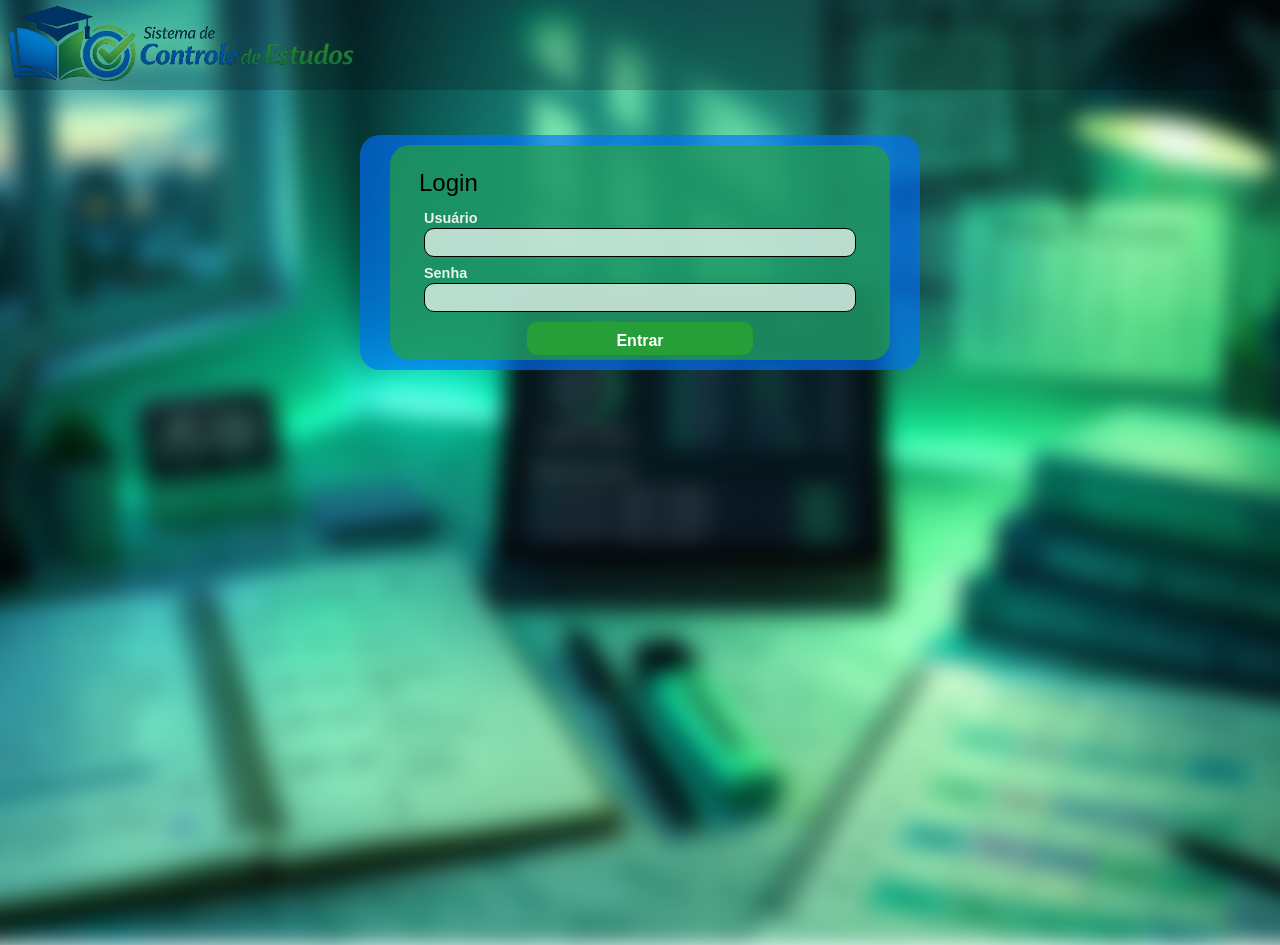
<file: index.html>
<!DOCTYPE html>
<html lang="pt-BR">
<head>
    <meta name="viewport" content="width=device-width, initial-scale=1.0" >
    <meta charset="UTF-8">
    <link rel="stylesheet" href="./css/hearders.css">
    <link rel="stylesheet" href="./css/body.css">
    <link rel="stylesheet" href="./css/form_login.css">
    <link rel="stylesheet" href="./css/menu.css">

    <title>Sistema de Controle de Estudos</title>
</head>
<body>

    <header class="header_login">
        <div class="logo_login">
            <img src="img/logo_completa.png" alt="Logo do Sistema" height="100%" >
        </div>
    </header>

    <main>
        <section class="container">
            <form id="login_form">
                <fieldset id="login_fieldset">
                    <legend>Login</legend>
                    <div>
                        <label for="usuario_id">Usuário</label>
                        <input type="text" name="usuario" id="usuario_id" required>
                    </div>

                    <div>
                        <label for="senha_id">Senha</label>
                        <input type="password" name="senha" id="senha_id" required>
                    </div>
                </fieldset>
                <div class="button_login">
                    <button type="submit">Entrar</button>
                </div>
            </form>
        </section>
    </main>

    <footer class="footer"></footer>

    <script src="js/login.js"></script>

</body>
</html>
</file>
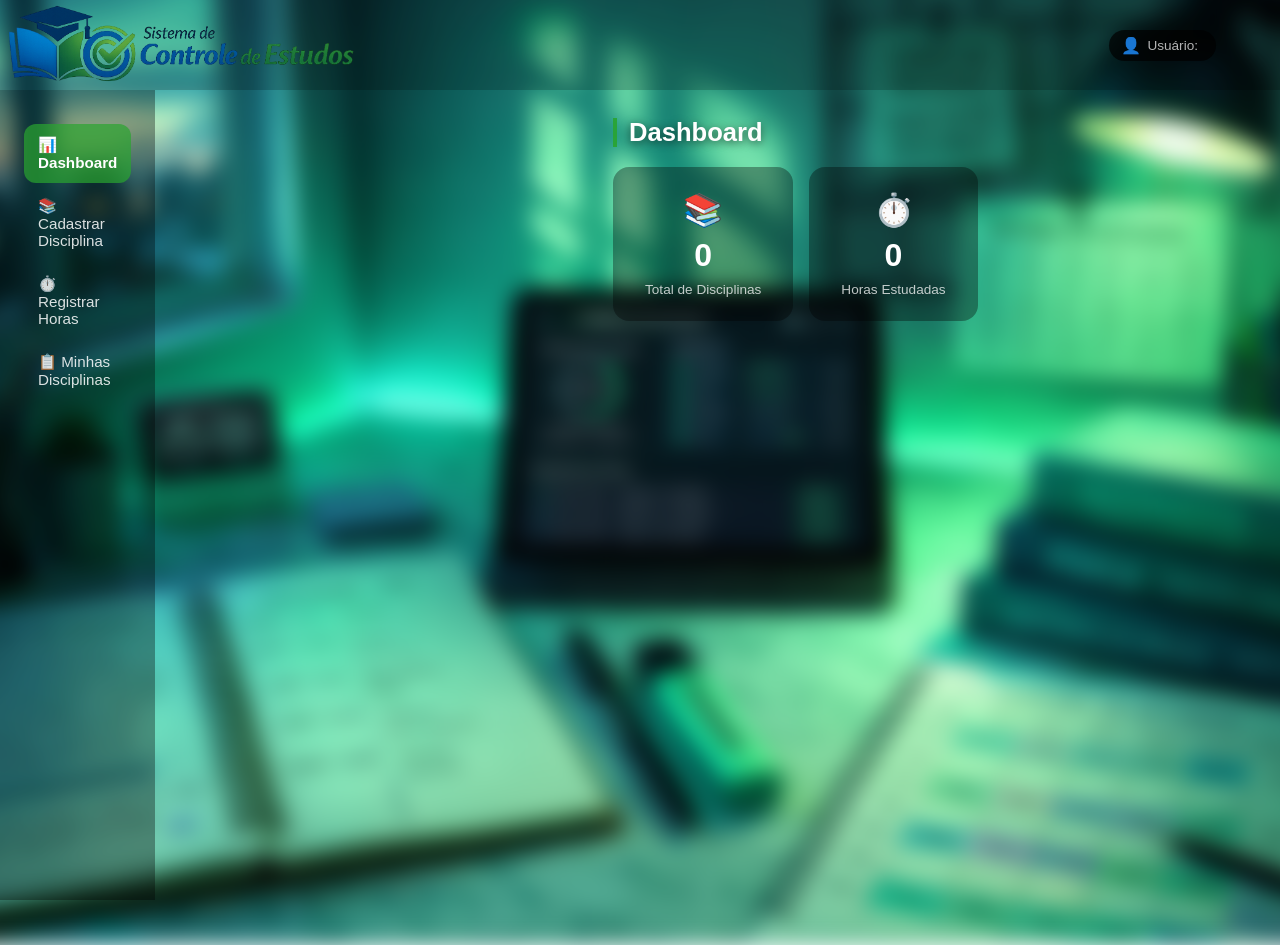
<file: menu.html>
<!DOCTYPE html>
<html lang="pt-BR">
<head>
    <meta name="viewport" content="width=device-width, initial-scale=1.0" >
    <meta charset="UTF-8">
    <link rel="stylesheet" href="./css/hearders.css">
    <link rel="stylesheet" href="./css/body.css">
    <link rel="stylesheet" href="./css/form_login.css">
    <link rel="stylesheet" href="./css/menu.css">

    <title>Sistema de Controle de Estudos</title>
</head>

<body>

<header class="header_login">
    <div class="logo_login">
        <img src="img/logo_completa.png" alt="Logo do Sistema" height="100%" >
    </div>

    <div class="dados_login">
        <span class="icon">👤</span>
        <span class="texto">Usuário:</span>
        <span id="usuario_dado" class="nome"></span>
    </div>

</header>

<section class="layout">

    <nav class="sidebar">
        <ul class="sidebar_menu">
            <li class="sidebar_item active" data-section="dashboard">📊 Dashboard</li>
            <li class="sidebar_item" data-section="cadastro">📚 Cadastrar Disciplina</li>
            <li class="sidebar_item" data-section="horas">⏱️ Registrar Horas</li>
            <li class="sidebar_item" data-section="diciplinas">📋 Minhas Disciplinas</li>
        </ul>
    </nav>

    <main class="main_content">
        <section id="section_dashboard" class="content_section active">
            <h2 class="section_title">Dashboard</h2>

            <div class="dashboard_cards">
                <div class="dash_card">
                    <span class="dash_icon">📚</span>
                    <strong id="total_disc">0</strong>
                    <p>Total de Disciplinas</p>
                </div>
                <div class="dash_card">
                    <span class="dash_icon">⏱️</span>
                    <strong id="total_horas">0</strong>
                    <p>Horas Estudadas</p>
                </div>
            </div>
        </section>

        <section id="section_cadastro" class="content_section">
            <h2 class="section_title">Cadastro</h2>

            <form id="form_cadastro">
                <label>Nome da Disciplina</label>
                <input type="text" id="inp_nome" required>

                <label>Professor</label>
                <input type="text" id="inp_professor" required>

                <label>Carga Horária (h)</label>
                <input type="number" id="inp_hora" min="1" required>

                <label>Área</label>
                <select id="inp_area" required>
                    <option value="" disabled selected>Selecione</option>
                    <option value="Exatas">Exatas</option>
                    <option value="Humanas">Humanas</option>
                    <option value="Biológicas">Biológicas</option>
                    <option value="Tecnologia">Tecnologia</option>
                </select>

                <button type="submit">Cadastrar</button>

            </form>

        </section>

        <section id="section_horas" class="content_section">
            <h2 class="section_title">Registrar Horas</h2>

            <form id="form_horas">

                <label>Disciplina</label>
                <select id="inp_disciplina" required>
                    <option value="" disabled selected>Selecione</option>
                </select>

                <label>Horas estudadas</label>
                <input type="number" id="inp_horas" min="1" required>

                <button type="submit">Cadastrar</button>

            </form>

        </section>

        <section id="section_diciplinas" class="content_section">
            <h2 class="section_title">Diciplinas</h2>

            <!-- Campo de busca para filtrar disciplinas por nome -->
            <div class="search_container">
                <input
                        type="text"
                        id="inp_busca"
                        placeholder="🔍 Buscar disciplina pelo nome..."
                >
            </div>

            <div id="lista_disciplinas"></div>

        </section>

    </main>

</section>

<footer class="footer"></footer>

<div id="modal_editar" style="display:none">
    <form id="form_editar">
        <input type="hidden" id="edit_idx">

        <label>Nome</label>
        <input type="text" id="edit_nome" required>

        <label>Professor</label>
        <input type="text" id="edit_professor" required>

        <label>Carga Horária</label>
        <input type="number" id="edit_carga" min="1" required>

        <label>Área</label>
        <select id="edit_area" required>
            <option value="Exatas">Exatas</option>
            <option value="Humanas">Humanas</option>
            <option value="Biológicas">Biológicas</option>
            <option value="Tecnologia">Tecnologia</option>
        </select>

        <button type="submit">Salvar</button>
        <button class="cancel" type="button" onclick="fecharModal()">Cancelar</button>
    </form>
</div>

<script src="js/menu.js"></script>



</body>
</html>
</file>
<file: css/hearders.css>
/* =====================================================
   hearders.css
   Estilos do cabeçalho (header) compartilhado entre
   a página de login (index.html) e o menu (menu.html).
   ===================================================== */

/* Estilo base do header: centraliza horizontalmente
   o logo e ocupa 10% da altura da viewport */
.header_login {
    display: flex;
    justify-content: center;
    align-items: center;
    width: 100%;
    height: 10vh;
    background-color: rgb(0 0 0 / 0.2); /* fundo semitransparente */
}

/* Container do logo: limita a altura para não ultrapassar o header */
.logo_login {
    height: 90%;
}
</file>
<file: css/body.css>
/* =====================================================
   body.css
   Estilos globais e de base aplicados a toda a aplicação.
   Define reset de margens, fonte padrão e o background
   com efeito de desfoque (blur) via pseudo-elemento.
   ===================================================== */

/* Reset global: remove margens, paddings e padroniza
   o modelo de caixa para todos os elementos */
* {
    margin: 0;
    padding: 0;
    box-sizing: border-box;
    font-family: "Arial", Helvetica, sans-serif;
}

/* Garante que o body ocupe toda a viewport */
body {
    min-height: 100vh;
    width: 100%;
    position: relative;
    overflow: hidden;
}

/* Pseudo-elemento para aplicar a imagem de fundo com blur.
   Usa position absolute cobrindo o body inteiro (inset: 0).
   O scale(1.1) evita bordas brancas ao redor do blur. */
body::before {
    content: "";
    position: absolute;
    inset: 0;

    background-image: url("../img/background.webp");
    background-size: cover;
    background-repeat: no-repeat;
    background-position: center;

    filter: blur(10px);      /* efeito de desfoque no fundo */
    transform: scale(1.1);   /* expande levemente para cobrir as bordas */
    z-index: -1;             /* mantém o fundo atrás do conteúdo */
}
</file>
<file: css/form_login.css>
/* Container principal que centraliza todo o formulário na tela */
main {
    min-height: 90vh;
    min-width: 100vw;
    width: 100%;
    display: flex;
    justify-content: center;
    align-items: flex-start; /* Mantém um respiro no topo em telas menores */
}

/* Caixa externa do login com fundo azul translúcido */
.container {
    display: flex;
    margin-top: 5vh;
    height: 235px;
    max-width: 560px;
    width: 50vw;
    min-width: 300px; /* Garante que não quebre em celulares pequenos */

    background-color: rgba(0, 111, 255, 0.64);
    justify-content: center;
    align-items: center;
    padding: 10px;
    border-radius: 20px;
}

/* Área interna do formulário com fundo esverdeado */
#login_form {
    align-content: center;
    text-align: left;
    display: block;
    height: 100%;
    width: 100%;
    background-color: rgb(42, 165, 48, 0.64);
    border-radius: 20px;
}

/* Agrupamento dos campos de entrada */
#login_fieldset {
    display: block;
    padding: 5px;
    border: none;
}

/* Estilo do título do formulário */
#login_fieldset legend {
    font-size: x-large;
}

/* Espaçamento entre os labels e inputs */
#login_fieldset div {
    font-size: large;
    display: block;
    margin: 5px;
}

/* Estilização dos campos de texto e senha */
#login_fieldset input {
    font-size: large;
    width: 100%;
    height: 15%;
    background-color: rgb(255, 255, 255, 0.69);
    border: black solid 1px;
    border-radius: 10px;
    padding: 3px 10px;
}

/* Configuração caso precise usar textarea no futuro */
#login_fieldset input textarea {
    color: white;
    padding: 10px;
    border-radius: 10px;
    background-color: rgba(255, 255, 255, 0.69);
    border: 1px solid black;
}

/* Container para alinhar o botão de envio */
.button_login {
    display: flex;
    justify-content: center;
    align-items: center;
    width: 100%;
    height: 20%;
}

/* Botão de entrar com estilo arredondado */
.button_login button {
    text-align: center;
    width: 50%;
    height: 100%;
    background-color: rgba(0, 111, 255, 0.64);
    border-radius: 20px;
    border: transparent;
    cursor: pointer;
}

/* Efeito de destaque ao passar o mouse no botão */
.button_login button:hover {
    transform: scale(1.1);
    border: aqua 1px solid;
}
</file>
<file: css/menu.css>
/* =====================================================
   menu.css
   Estilos do sistema principal (menu.html).
   Cobre: header, sidebar, conteúdo, cards do dashboard,
   lista de disciplinas, modal de edição, formulários,
   campo de busca e responsividade mobile.
   ===================================================== */

/* ---- HEADER ---------------------------------------- */

/* No menu, o header distribui logo e info do usuário
   nas extremidades (space-between) */
.header_login {
    justify-content: space-between;
}

/* Badge com o nome do usuário logado no canto direito */
.dados_login {
    display: flex;
    align-items: center;
    gap: 6px;

    margin-right: 5%;
    background-color: rgba(0, 0, 0, 0.7);
    padding: 6px 12px;
    border-radius: 20px;

    white-space: nowrap; /* evita quebrar linha */
}

.dados_login .icon {
    font-size: 1rem;
}

.dados_login .texto {
    color: rgba(255, 255, 255, 0.7);
    font-size: 0.85rem;
}

.dados_login .nome {
    color: white;
    font-weight: 600;
}

/* Texto do nome do usuário em branco */
#usuario_header {
    color: white;
    font-weight: 500;
}

/* Margem do logo no header do menu */
.logo_login {
    margin: 7px;
}

/* ---- LAYOUT GERAL ---------------------------------- */

/* Flex  container que divide sidebar e conteúdo principal */
.layout {
    display: flex;
}

/* ---- SIDEBAR --------------------------------------- */

/* Barra lateral de navegação com largura fixa */
.sidebar {
    width: 220px;
    background-color: rgba(0, 0, 0, 0.35);
    padding: 20px 10px;
}

/* Lista de itens do menu lateral sem marcadores */
.sidebar_menu {
    padding: 12px 12px;
    list-style: none;
    flex-direction: column;
    gap: 6px;
}

/* Cada item de menu: espaçamento, bordas arredondadas e cursor pointer */
.sidebar_item {
    margin: 2px;
    padding: 12px 14px;
    border-radius: 12px;
    cursor: pointer;
    color: rgba(255, 255, 255, 0.85);
    font-size: 0.95rem;
    transition: background-color 0.2s;
}

/* Hover: fundo verde claro ao passar o mouse */
.sidebar_item:hover {
    background-color: rgba(42, 165, 48, 0.45);
}

/* Item ativo (seção atual): fundo verde mais opaco e negrito */
.sidebar_item.active {
    background-color: rgba(42, 165, 48, 0.7);
    color: #fff;
    font-weight: bold;
}

/* ---- CONTEÚDO PRINCIPAL ---------------------------- */

/* Área de conteúdo que ocupa o restante do espaço */
.main_content {
    flex: 1;
    padding: 28px 32px;
}

/* Título de cada seção com borda esquerda verde */
.section_title {
    font-size: 1.6rem;
    color: #fff;
    text-shadow: 0 2px 8px rgba(0, 0, 0, 0.6);
    margin-bottom: 20px;
    border-left: 4px solid rgba(42, 165, 48, 0.9);
    padding-left: 12px;
}

/* Seções ocultas por padrão; apenas a .active é exibida */
.content_section { display: none; }
.content_section.active { display: block; }

/* Mensagem exibida quando lista ou busca não retorna resultados */
.msg_vazia {
    color: rgba(255, 255, 255, 0.6);
    font-style: italic;
    text-align: center;
    padding: 20px;
}

/* ---- CAMPO DE BUSCA -------------------------------- */

/* Container do campo de busca na seção de disciplinas */
.search_container {
    margin-bottom: 16px;
}

/* Input de busca: largura total, bordas arredondadas */
.search_container input {
    width: 100%;
    max-width: 500px;
    padding: 10px 14px;
    border-radius: 10px;
    border: 1px solid rgba(255, 255, 255, 0.25);
    background-color: rgba(255, 255, 255, 0.8);
    font-size: 0.95rem;
}

/* ---- MODAL DE EDIÇÃO ------------------------------- */

/* Overlay do modal: cobre toda a tela com fundo escuro */
#modal_editar {
    position: fixed;
    inset: 0;
    background-color: rgba(0, 0, 0, 0.6);
    display: flex;
    justify-content: center;
    align-items: center;
    z-index: 999; /* garante que fique acima de tudo */
}

/* Formulário dentro do modal */
#modal_editar form {
    background-color: rgba(20, 40, 80, 0.75);
    padding: 28px;
    border-radius: 16px;
    display: flex;
    flex-direction: column;
    gap: 10px;
    min-width: 320px;
}

/* Labels do modal em branco */
#modal_editar label {
    color: white;
}

/* Inputs e selects do modal */
#modal_editar input,
#modal_editar select {
    padding: 8px;
    border-radius: 8px;
    border: none;
    width: 100%;
}

/* ---- LISTA DE DISCIPLINAS -------------------------- */

/* Card de cada disciplina na listagem */
#lista_disciplinas div {
    background-color: rgba(0, 0, 0, 0.35);
    color: white;
    padding: 14px 18px;
    border-radius: 12px;
    margin-bottom: 10px;
    display: flex;
    align-items: center;
    gap: 10px;
    flex-wrap: wrap;
    transition: transform 0.2s;
}

/* Efeito hover nos cards: desliza levemente para a direita */
#lista_disciplinas div:hover {
    transform: translateX(6px);
}

/* Botões Excluir e Editar dentro dos cards */
#lista_disciplinas button {
    padding: 5px 14px;
    border: none;
    border-radius: 8px;
    cursor: pointer;
    font-size: 0.85rem;
    margin-left: auto;
}

/* Botão Excluir: vermelho */
#lista_disciplinas button:first-of-type {
    background-color: rgba(220, 50, 50, 0.7);
    color: white;
}

/* Botão Editar: azul */
#lista_disciplinas button:last-of-type {
    background-color: rgba(0, 111, 255, 0.7);
    color: white;
}

/* ---- FORMULÁRIOS GERAIS ---------------------------- */

/* Container de formulário com fundo semitransparente */
form {
    background-color: rgba(0, 0, 0, 0.35);
    padding: 24px;
    border-radius: 16px;
    display: flex;
    flex-direction: column;
    gap: 12px;
    max-width: 500px;
}

/* Labels dos formulários */
form label {
    color: rgba(255, 255, 255, 0.9);
    font-size: 0.9rem;
    font-weight: bold;
}

/* Inputs e selects dos formulários */
form input,
form select {
    padding: 8px 12px;
    border-radius: 8px;
    border: 1px solid rgba(255, 255, 255, 0.2);
    background-color: rgba(255, 255, 255, 0.75);
    font-size: 0.95rem;
    width: 100%;
}

/* Botão de submit (Cadastrar / Salvar): verde */
form button[type="submit"] {
    background-color: rgba(42, 165, 48, 0.8);
    color: white;
    border: none;
    border-radius: 10px;
    padding: 10px;
    font-size: 1rem;
    font-weight: bold;
    cursor: pointer;
    transition: transform 0.15s;
}

/* Botão Cancelar do modal: vermelho */
form .cancel {
    background-color: rgb(165, 42, 42, 0.8);
    color: white;
    border: none;
    border-radius: 10px;
    padding: 10px;
    font-size: 1rem;
    font-weight: bold;
    cursor: pointer;
    transition: transform 0.15s;
}

/* Hover nos botões de ação: leve escala */
form button[type="submit"]:hover,
.cancel:hover {
    transform: scale(1.03);
}

/* ---- DASHBOARD ------------------------------------- */

/* Grid de cards do dashboard com Flexbox */
.dashboard_cards {
    display: flex;
    gap: 16px;
    flex-wrap: wrap;
}

/* Card individual do dashboard */
.dash_card {
    background-color: rgba(0, 0, 0, 0.35);
    border-radius: 16px;
    padding: 24px 32px;
    display: flex;
    flex-direction: column;
    align-items: center;
    gap: 8px;
    min-width: 160px;
    transition: transform 0.2s;
}

/* Hover: eleva o card levemente */
.dash_card:hover {
    transform: translateY(-4px);
}

/* Ícone emoji do card */
.dash_icon {
    font-size: 2rem;
}

/* Número em destaque no card */
.dash_card strong {
    font-size: 2rem;
    color: white;
}

/* Descrição abaixo do número */
.dash_card p {
    color: rgba(255, 255, 255, 0.75);
    font-size: 0.85rem;
    text-align: center;
}

/* ---- RESPONSIVIDADE -------------------------------- */

/* Em telas pequenas (até 768), a sidebar encolhe
   e exibe apenas a inicial de cada item */

@media (max-width: 768px) {
    .layout {
        flex-direction: column;
    }

    .sidebar {
        width: 100%;
        display: flex;
        overflow-x: auto;
    }

    .sidebar_menu {
        display: flex;
        flex-direction: row;
    }



}
/* Em telas pequenas (até 600), a tira o dados_login */
@media (max-width: 600px) {
    .dados_login {
       display: none;

    }
}
</file>
